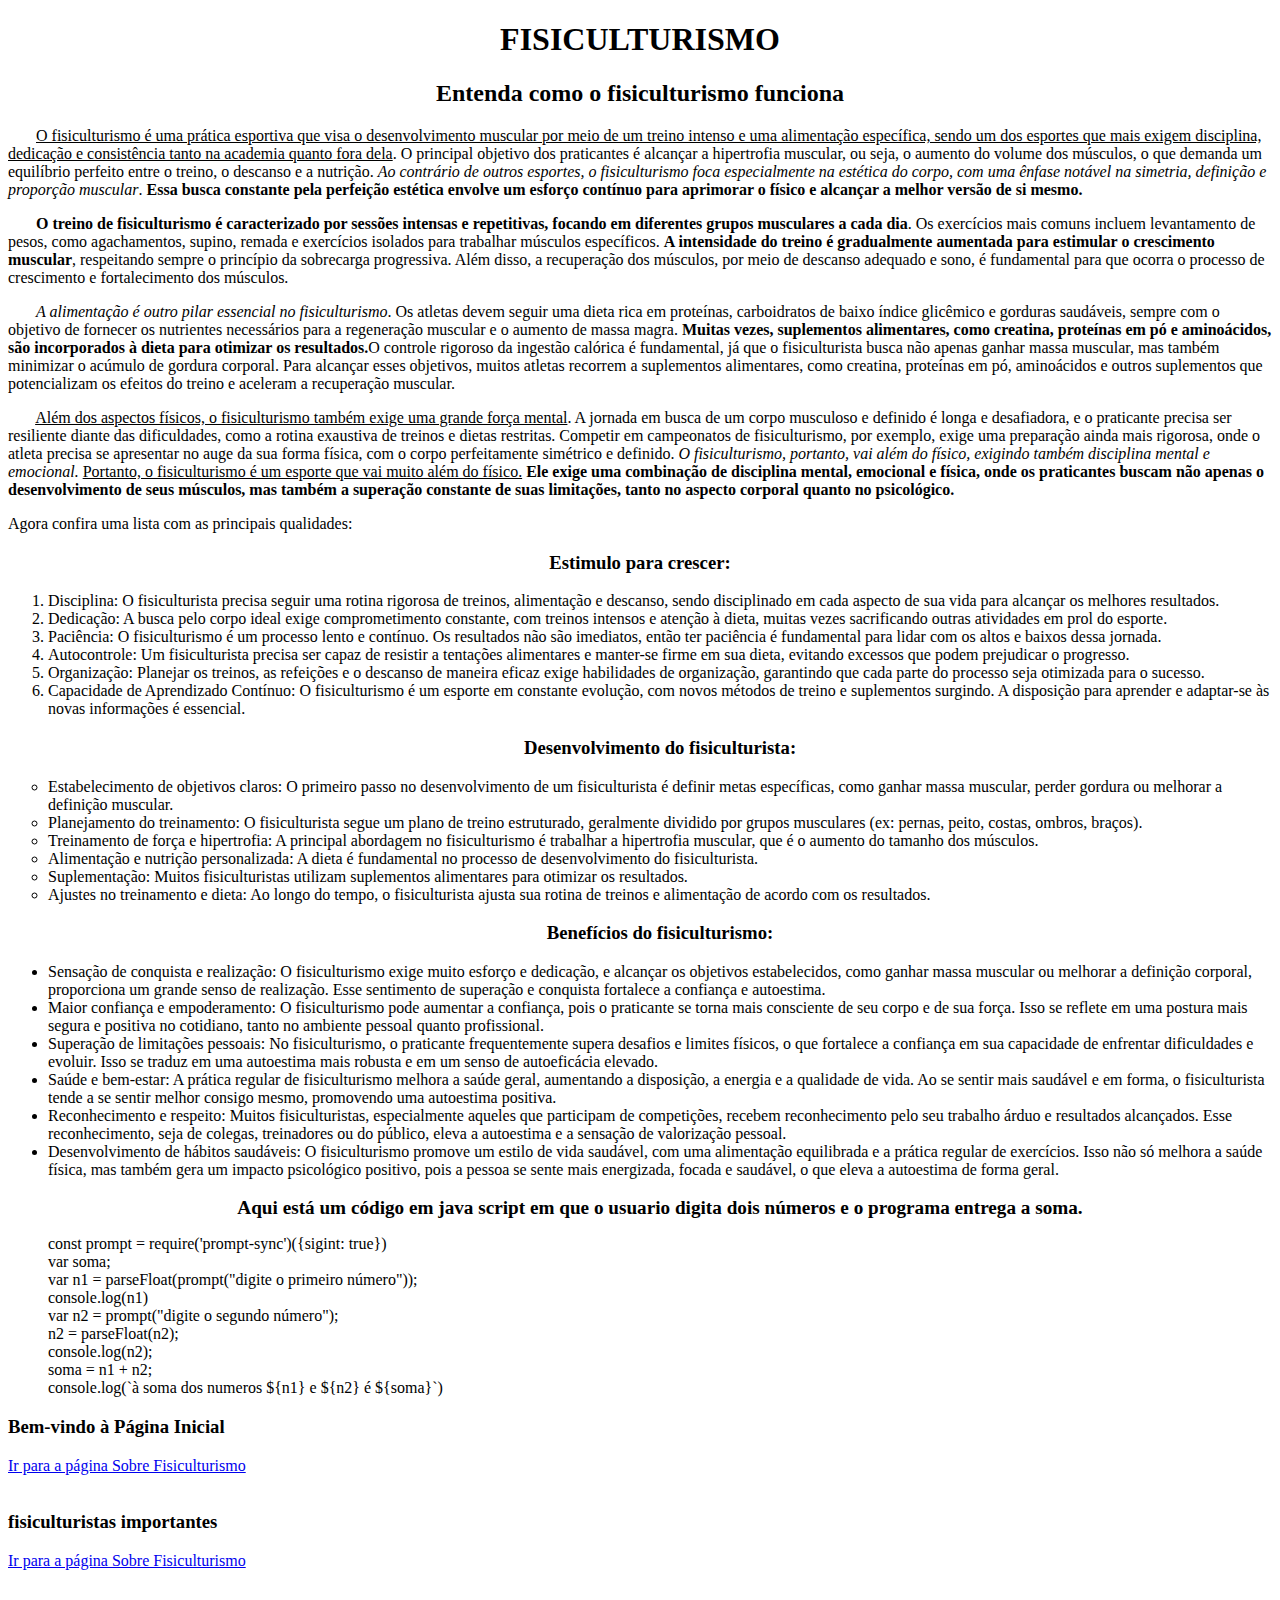
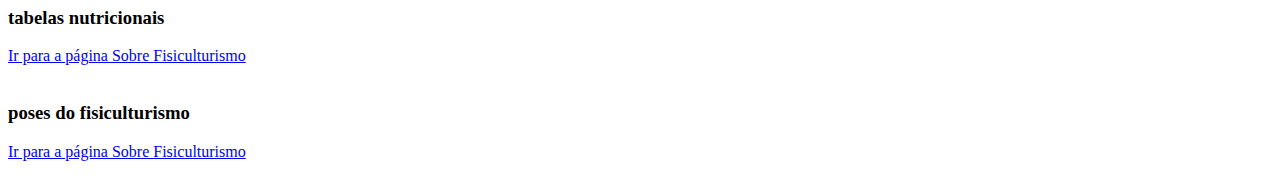
<file: index/paginas.html>
<!DOCTYPE html>
<html lang="en">
<head>
    <meta charset="UTF-8">
    <meta name="viewport" content="width=device-width, initial-scale=1.0">
    <title>FISICULTURISMO</title>
    </head>
    
  <CENTER>
<H1>FISICULTURISMO</H1>
<h2> Entenda como o fisiculturismo funciona</h2>
  </CENTER>  
    
     <body>
    <!--PRIMEIRO PARAGRAFO:Explica como funciona o fisiculturismo-->
      <p>&nbsp;&nbsp;&nbsp;&nbsp;&nbsp;&nbsp;
        <u>O fisiculturismo é uma prática esportiva que visa o desenvolvimento muscular por meio de um treino intenso e uma alimentação específica, sendo um dos esportes que mais exigem disciplina, dedicação e consistência tanto na academia quanto fora dela</u>. O principal objetivo dos praticantes é alcançar a hipertrofia muscular, ou seja, o aumento do volume dos músculos, o que demanda um equilíbrio perfeito entre o treino, o descanso e a nutrição. <i>Ao contrário de outros esportes, o fisiculturismo foca especialmente na estética do corpo, com uma ênfase notável na simetria, definição e proporção muscular</i>. <b>Essa busca constante pela perfeição estética envolve um esforço contínuo para aprimorar o físico e alcançar a melhor versão de si mesmo.</b>
     
      <!--SEGUNDO PARAGRAFO:Esse paragrafo explica como funciona a semana de treino.-->
       <p>
        &nbsp;&nbsp;&nbsp;&nbsp;&nbsp;&nbsp;
        <b>O treino de fisiculturismo é caracterizado por sessões intensas e repetitivas, focando em diferentes grupos musculares a cada dia</b>. Os exercícios mais comuns incluem levantamento de pesos, como agachamentos, supino, remada e exercícios isolados para trabalhar músculos específicos. <b>A intensidade do treino é gradualmente aumentada para estimular o crescimento muscular</b>, respeitando sempre o princípio da sobrecarga progressiva. Além disso, a recuperação dos músculos, por meio de descanso adequado e sono, é fundamental para que ocorra o processo de crescimento e fortalecimento dos músculos.
      <p>&nbsp;&nbsp;&nbsp;&nbsp;&nbsp;&nbsp;
      <!--TERCEIRO PARAGRAFO:Explica como funciona a alimentação do fisiculturista.-->
      <i>A alimentação é outro pilar essencial no fisiculturismo</i>. Os atletas devem seguir uma dieta rica em proteínas, carboidratos de baixo índice glicêmico e gorduras saudáveis, sempre com o objetivo de fornecer os nutrientes necessários para a regeneração muscular e o aumento de massa magra. <b>Muitas vezes, suplementos alimentares, como creatina, proteínas em pó e aminoácidos, são incorporados à dieta para otimizar os resultados.</b>O controle rigoroso da ingestão calórica é fundamental, já que o fisiculturista busca não apenas ganhar massa muscular, mas também minimizar o acúmulo de gordura corporal. Para alcançar esses objetivos, muitos atletas recorrem a suplementos alimentares, como creatina, proteínas em pó, aminoácidos e outros suplementos que potencializam os efeitos do treino e aceleram a recuperação muscular.
       <p>
        &nbsp;&nbsp;&nbsp;&nbsp;&nbsp;&nbsp;
        <!--QUARTO PARAGRADO:Finaliza dizendo o quanto o fisiculturismo precisa de dedicação -->
        <u>Além dos aspectos físicos, o fisiculturismo também exige uma grande força mental</u>. A jornada em busca de um corpo musculoso e definido é longa e desafiadora, e o praticante precisa ser resiliente diante das dificuldades, como a rotina exaustiva de treinos e dietas restritas. Competir em campeonatos de fisiculturismo, por exemplo, exige uma preparação ainda mais rigorosa, onde o atleta precisa se apresentar no auge da sua forma física, com o corpo perfeitamente simétrico e definido. <i>O fisiculturismo, portanto, vai além do físico, exigindo também disciplina mental e emocional.</i> <u>Portanto, o fisiculturismo é um esporte que vai muito além do físico.</u> <b>Ele exige uma combinação de disciplina mental, emocional e física, onde os praticantes buscam não apenas o desenvolvimento de seus músculos, mas também a superação constante de suas limitações, tanto no aspecto corporal quanto no psicológico.</b>

       <p>Agora confira uma lista com as principais qualidades:</p>
      <!--LISTAS SOBRE OS PRINCIPAIS BENEFICIOS DO FISICULTURISMO-->
    <center><h3>Estimulo para crescer:</h3></center>
    <ol>
     <li>Disciplina: O fisiculturista precisa seguir uma rotina rigorosa de treinos, alimentação e descanso, sendo disciplinado em cada aspecto de sua vida para alcançar os melhores resultados.</li>
     <li>Dedicação: A busca pelo corpo ideal exige comprometimento constante, com treinos intensos e atenção à dieta, muitas vezes sacrificando outras atividades em prol do esporte.</li>
     <li>Paciência: O fisiculturismo é um processo lento e contínuo. Os resultados não são imediatos, então ter paciência é fundamental para lidar com os altos e baixos dessa jornada.</li>
     <li> Autocontrole: Um fisiculturista precisa ser capaz de resistir a tentações alimentares e manter-se firme em sua dieta, evitando excessos que podem prejudicar o progresso.</li>
     <li> Organização: Planejar os treinos, as refeições e o descanso de maneira eficaz exige habilidades de organização, garantindo que cada parte do processo seja otimizada para o sucesso.</li>
     <li> Capacidade de Aprendizado Contínuo: O fisiculturismo é um esporte em constante evolução, com novos métodos de treino e suplementos surgindo. A disposição para aprender e adaptar-se às novas informações é essencial.</li>
    </ol>

    <ul type="circle">
    <center><h3> Desenvolvimento do fisiculturista:</h3></center>
<li> Estabelecimento de objetivos claros: O primeiro passo no desenvolvimento de um fisiculturista é definir metas específicas, como ganhar massa muscular, perder gordura ou melhorar a definição muscular. </li>
<li>  Planejamento do treinamento: O fisiculturista segue um plano de treino estruturado, geralmente dividido por grupos musculares (ex: pernas, peito, costas, ombros, braços). </li>
<li>   Treinamento de força e hipertrofia: A principal abordagem no fisiculturismo é trabalhar a hipertrofia muscular, que é o aumento do tamanho dos músculos. </li>
<li>     Alimentação e nutrição personalizada: A dieta é fundamental no processo de desenvolvimento do fisiculturista.</li>
<li>     Suplementação: Muitos fisiculturistas utilizam suplementos alimentares para otimizar os resultados.</li>
<li>  Ajustes no treinamento e dieta: Ao longo do tempo, o fisiculturista ajusta sua rotina de treinos e alimentação de acordo com os resultados.</li>
</ul>

<ul type="circle black">
       <center><h3>Benefícios do fisiculturismo:</h3> </center>
<li>   Sensação de conquista e realização: O fisiculturismo exige muito esforço e dedicação, e alcançar os objetivos estabelecidos, como ganhar massa muscular ou melhorar a definição corporal, proporciona um grande senso de realização. Esse sentimento de superação e conquista fortalece a confiança e autoestima.</li>
<li>   Maior confiança e empoderamento: O fisiculturismo pode aumentar a confiança, pois o praticante se torna mais consciente de seu corpo e de sua força. Isso se reflete em uma postura mais segura e positiva no cotidiano, tanto no ambiente pessoal quanto profissional.</li> 
<li>  Superação de limitações pessoais: No fisiculturismo, o praticante frequentemente supera desafios e limites físicos, o que fortalece a confiança em sua capacidade de enfrentar dificuldades e evoluir. Isso se traduz em uma autoestima mais robusta e em um senso de autoeficácia elevado.</li>
<li>     Saúde e bem-estar: A prática regular de fisiculturismo melhora a saúde geral, aumentando a disposição, a energia e a qualidade de vida. Ao se sentir mais saudável e em forma, o fisiculturista tende a se sentir melhor consigo mesmo, promovendo uma autoestima positiva.</li>
<li>     Reconhecimento e respeito: Muitos fisiculturistas, especialmente aqueles que participam de competições, recebem reconhecimento pelo seu trabalho árduo e resultados alcançados. Esse reconhecimento, seja de colegas, treinadores ou do público, eleva a autoestima e a sensação de valorização pessoal.</li>
<li> Desenvolvimento de hábitos saudáveis: O fisiculturismo promove um estilo de vida saudável, com uma alimentação equilibrada e a prática regular de exercícios. Isso não só melhora a saúde física, mas também gera um impacto psicológico positivo, pois a pessoa se sente mais energizada, focada e saudável, o que eleva a autoestima de forma geral.</li>
<br>
<big><b><center> Aqui está um código em java script em que o usuario digita dois números e o programa entrega a soma.</center></b></big>

<p>const prompt = require('prompt-sync')({sigint: true})
  <br>
var soma;
<br>
var n1 = parseFloat(prompt("digite o primeiro número"));
<br>
console.log(n1)
<br>
var n2 = prompt("digite o segundo número");
<br>
n2 = parseFloat(n2);
<br>
console.log(n2);
<br>
soma = n1 + n2;
<br>
console.log(`à soma dos numeros ${n1} e ${n2} é ${soma}`)
<br>
</p>
</ul>
<h3>Bem-vindo à Página Inicial</h3>
    <a href="../interface2/paginas.html">Ir para a página Sobre Fisiculturismo</a>
    <br>
    <br>
    <h3>fisiculturistas importantes</h3>
    <a href="../interface2/imagem.html">Ir para a página Sobre Fisiculturismo</a>
    <br>
    <br>
    <h3>tabelas nutricionais</h3>
    <a href="../interface2/tabela.html">Ir para a página Sobre Fisiculturismo</a>
    <br>
    <br>
    <h3>poses do fisiculturismo</h3>
    <a href="../interface2/video.html">Ir para a página Sobre Fisiculturismo</a>
    <br>
    <br>

  </body>
</html>
</file>
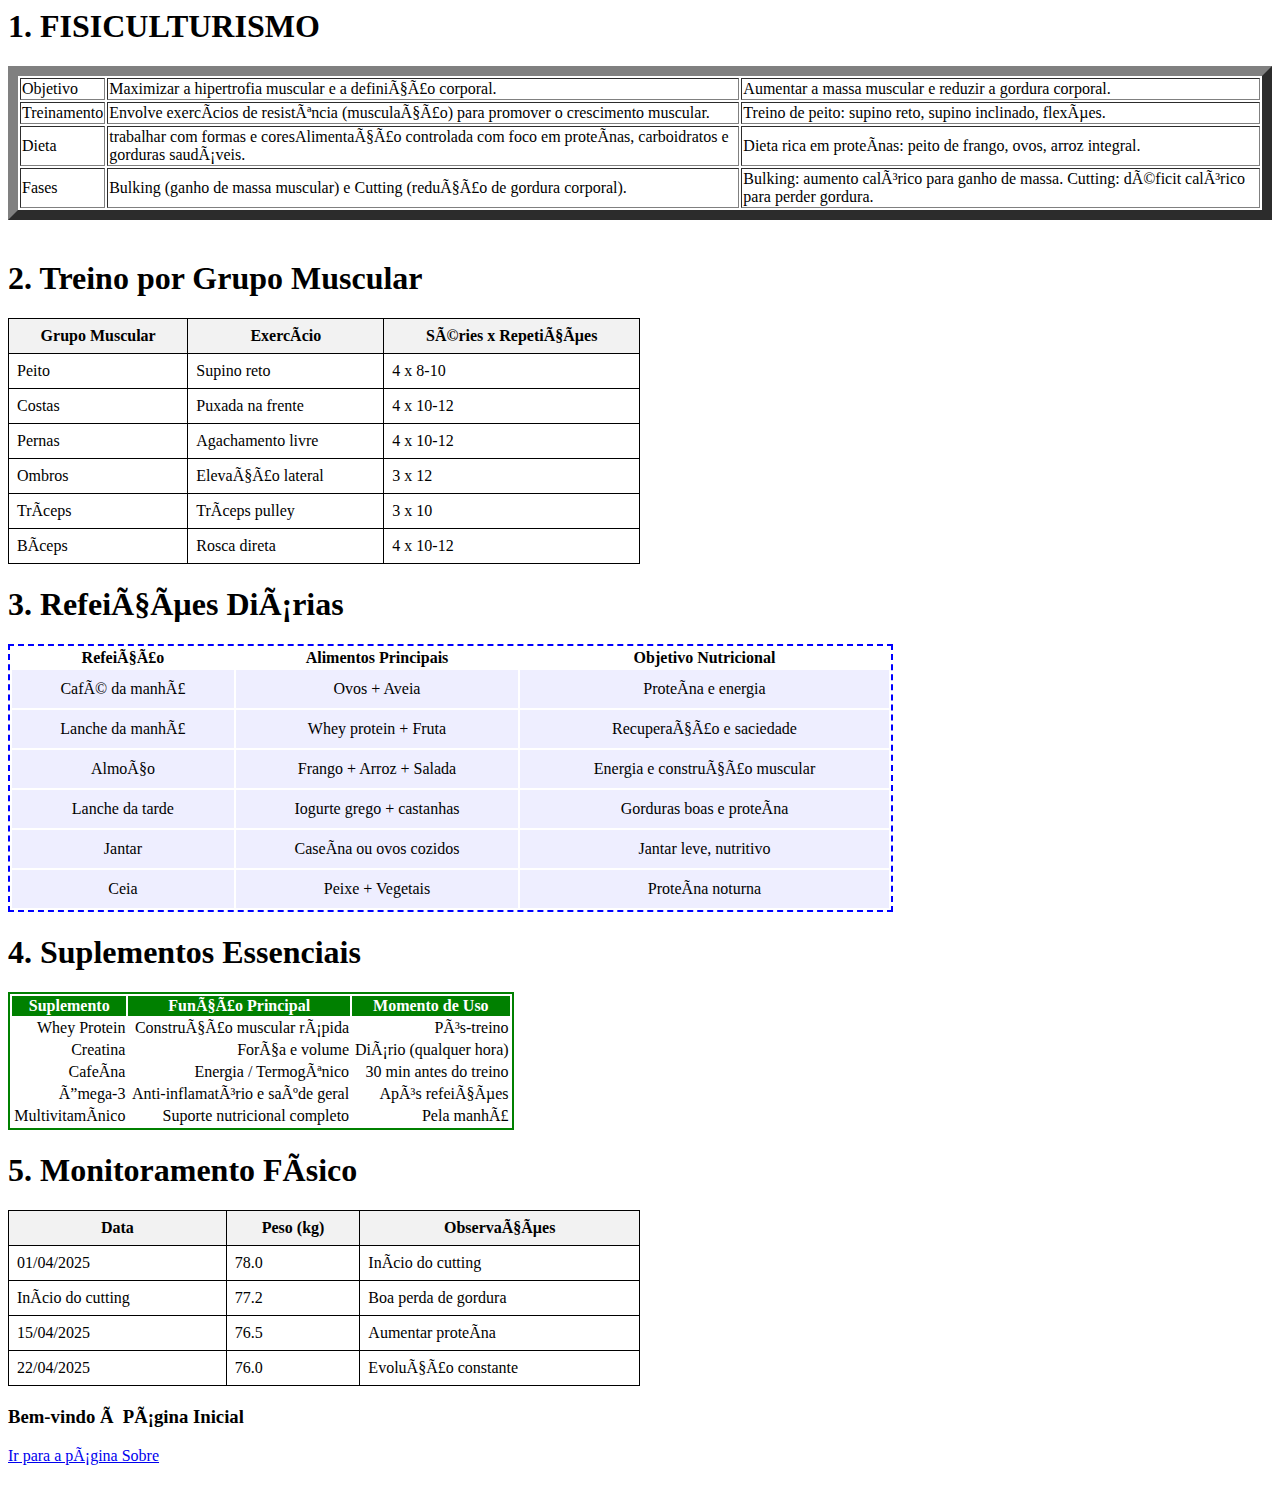
<file: index/tabela.html>
<h1>1. FISICULTURISMO</h1>
<table border="10">
    <tr>
        <td>Objetivo</td>
        <td>Maximizar a hipertrofia muscular e a definição corporal.</td>
        <td>Aumentar a massa muscular e reduzir a gordura corporal.</td>
        
    </tr>

    <tr>
        <td>Treinamento </td>
        <td> Envolve exercícios de resistência (musculação) para promover o crescimento muscular.</td>
        <td>Treino de peito: supino reto, supino inclinado, flexões.</td>
    </tr>

    <tr>
        <td> Dieta</td>
        <td> trabalhar com formas e coresAlimentação controlada com foco em proteínas, carboidratos e gorduras saudáveis.</td>
        <td> Dieta rica em proteínas: peito de frango, ovos, arroz integral.</td>
    </tr>

    <tr>
        <td>Fases</td>
        <td> Bulking (ganho de massa muscular) e Cutting (redução de gordura corporal).</td>
        <td> Bulking: aumento calórico para ganho de massa. Cutting: déficit calórico para perder gordura.</td>
    </tr>
    </table>
</br>
<head>
    <meta charset="UTF-8">
    <meta name="viewport" content="width=device-width, initial-scale=1.0">
    <title>Produtividade de Máquinas John Deere</title>
    <style>
        /* Estilos para as tabelas */
        .estilo1 {
            border-collapse: collapse;
            width: 50%;
            margin-bottom: 20px;
        }
        .estilo1 td, .estilo1 th {
            border: 1px solid black;
            padding: 8px;
        }
        .estilo1 th {
            background-color: #f2f2f2;
        }

        .estilo2 {
            border: 2px dashed blue;
            width: 70%;
            margin-bottom: 20px;
            text-align: center;
        }
        .estilo2 td {
            padding: 10px;
            background-color: #eef;
        }

        .estilo3 {
            border: 2px solid green;
            width: 40%;
            margin-bottom: 20px;
        }
        .estilo3 th {
            color: white;
            background-color: green;
        }
        .estilo3 td {
            text-align: right;
        }
    </style>
</head>
<body>
    <h1>2. Treino por Grupo Muscular</h1>

    <!-- Tabela 1 com Estilo 1 -->
    <table class="estilo1">
        <tr>
            <th>Grupo Muscular</th>
            <th>Exercício</th>
            <th>Séries x Repetições</th>
        </tr>
        <tr>
            <td>Peito</td>
            <td>Supino reto</td>
            <td>4 x 8-10</td>
        </tr>
        <tr>
            <td>Costas</td>
            <td>Puxada na frente</td>
            <td>4 x 10-12</td>
        </tr>
        <tr>
            <td>Pernas</td>
            <td>Agachamento livre</td>
            <td>4 x 10-12</td>
        </tr>
        <tr>
            <td>Ombros</td>
            <td>Elevação lateral</td>
            <td>3 x 12</td>
        </tr>
        <tr>
            <td>Tríceps</td>
            <td>Tríceps pulley</td>
            <td>3 x 10</td>
        </tr>
        <tr>
            <td>Bíceps</td>
            <td>Rosca direta</td>
            <td>4 x 10-12</td>
        </tr>
    </table>
     <h1>3. Refeições Diárias</h1>
    <!-- Tabela 2 com Estilo 2 -->
    <table class="estilo2">
        <tr>
            <th>Refeição</th>
            <th>Alimentos Principais</th>
            <th>Objetivo Nutricional</th>
        </tr>
        <tr>
            <td>Café da manhã</td>
            <td>Ovos + Aveia</td>
            <td>Proteína e energia</td>
        </tr>
        <tr>
            <td>Lanche da manhã</td>
            <td>Whey protein + Fruta</td>
            <td>Recuperação e saciedade</td>
        </tr>
        <tr>
            <td>Almoço</td>
            <td>Frango + Arroz + Salada</td>
            <td>Energia e construção muscular</td>
        </tr>
        <tr>
            <td>Lanche da tarde</td>
            <td>Iogurte grego + castanhas</td>
            <td>Gorduras boas e proteína</td>
        </tr>
        <tr>
            <td>Jantar</td>
            <td>Caseína ou ovos cozidos		</td>
            <td>Jantar leve, nutritivo</td>
        </tr>
        <tr>
            <td>Ceia</td>
            <td>Peixe + Vegetais	</td>
            <td>Proteína noturna</td>
        </tr>
    </table>
    <h1>4. Suplementos Essenciais</h1>
    <!-- Tabela 3 com Estilo 3 -->
    <table class="estilo3">
        <tr>
            <th>Suplemento</th>
            <th>Função Principal	</th>
            <th>Momento de Uso</th>
        </tr>
        <tr>
            <td>Whey Protein</td>
            <td>Construção muscular rápida</td>
            <td>Pós-treino</td>
        </tr>
        <tr>
            <td>Creatina</td>
            <td>Força e volume	</td>
            <td>Diário (qualquer hora)</td>
        </tr>
        <tr>
            <td>Cafeína</td>
            <td>Energia / Termogênico</td>
            <td>30 min antes do treino</td>
        </tr>
        <tr>
            <td>Ômega-3</td>
            <td>Anti-inflamatório e saúde geral	</td>
            <td>Após refeições</td>
        </tr>
        <tr>
            <td>Multivitamínico</td>
            <td>Suporte nutricional completo</td>
            <td>Pela manhã</td>
        </tr>
    </table>
    <h1>5. Monitoramento Físico</h1>
    <!-- Tabela 4 (estilo 1 novamente) -->
    <table class="estilo1">
        <tr>
            <th>Data</th>
            <th>Peso (kg)	</th>
            <th>Observações</th>
        </tr>
        <tr>
            <td>01/04/2025</td>
            <td>78.0</td>
            <td>Início do cutting</td>
        </tr>
        <tr>
            <td>Início do cutting</td>
            <td>77.2	</td>
            <td>Boa perda de gordura</td>
        </tr>
        <tr>
            <td>15/04/2025</td>
            <td>76.5</td>
            <td>Aumentar proteína</td>
        </tr>
        <tr>
            <td>22/04/2025</td>
            <td>76.0	</td>
            <td>Evolução constante</td>
        </tr>
    </table>

   
    <h3>Bem-vindo à Página Inicial</h3>
    <a href="../interface2/paginas.html">Ir para a página Sobre</a>
    <br>
    <br>

</body>
</html>
</file>
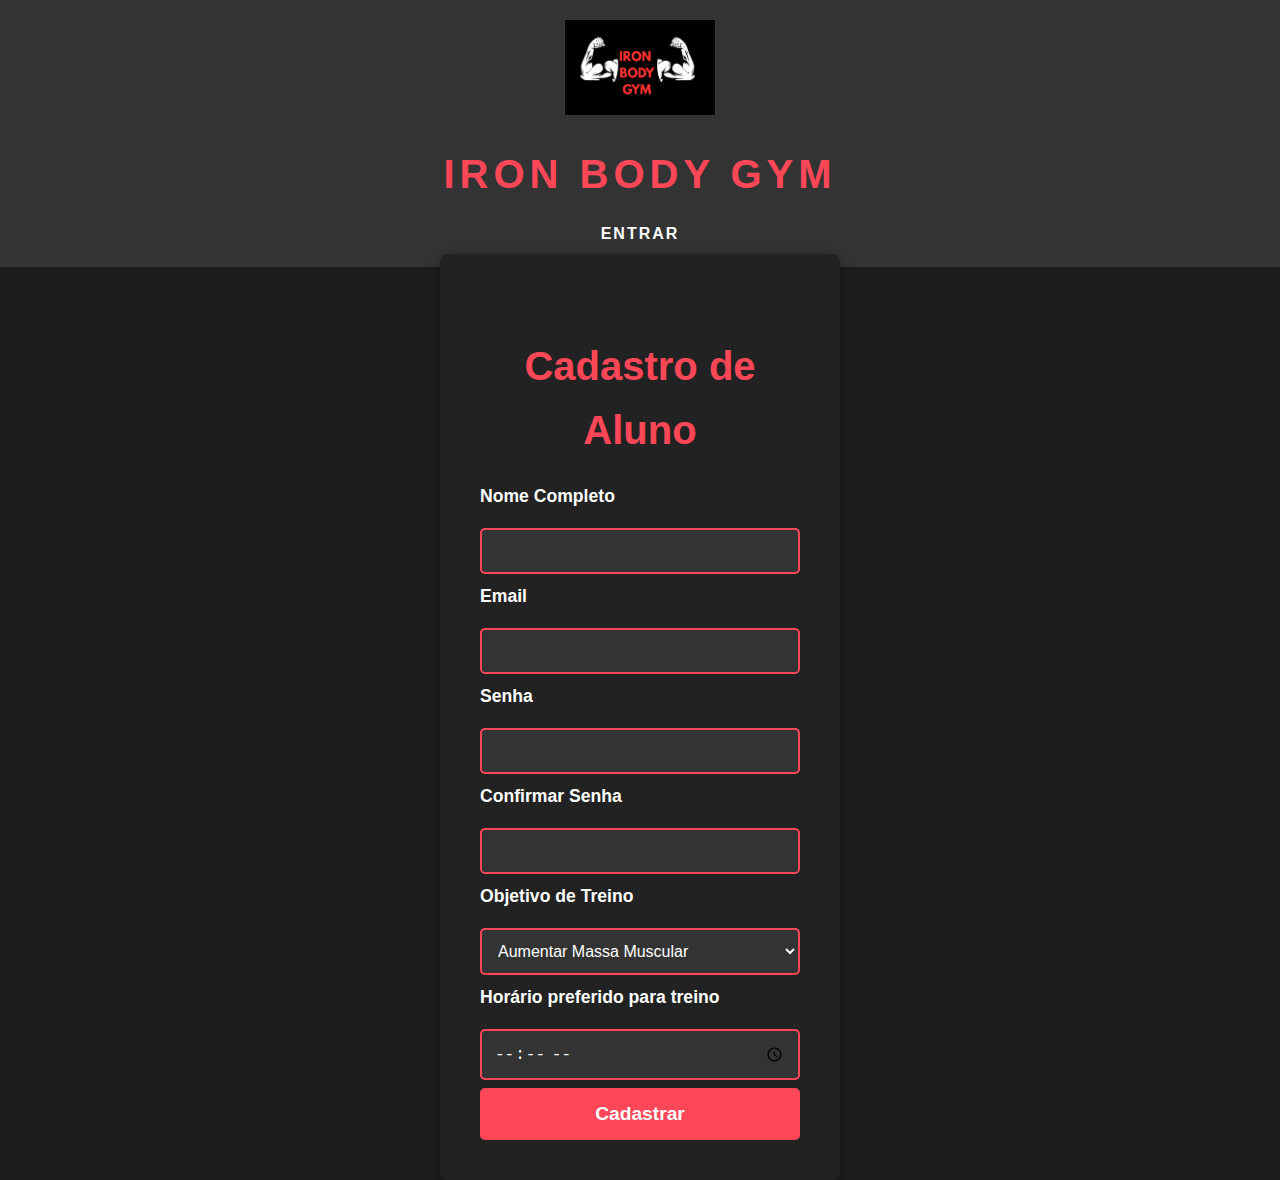
<file: ATIVIDADE 04/paginas/cadastro.html>
<!DOCTYPE html>
<html lang="pt-br">
<head>
  <meta charset="UTF-8">
  <meta name="viewport" content="width=device-width, initial-scale=1.0">
  <title>Cadastro de Aluno - Iron Body Gym</title>
  <link rel="stylesheet" href="../style.css">
  <link rel="icon" href="../imagem/logo/LOGO ACADEMIA .png" type="image/png">
</head>
<body>
  <header id="top-header">
    <img src="../imagem/logo/LOGO ACADEMIA .png" alt="Logo Iron Body" class="logo">
    <h1>Iron Body Gym</h1>
    <nav class="top-nav">
      <a href="login.html">Entrar</a>
    </nav>
  </header>

  <section class="cadastro-form">
    <div class="form-container">
      <h2>Cadastro de Aluno</h2>
      <form action="processar_cadastro.php" method="POST">
        <label for="nome">Nome Completo</label>
        <input type="text" id="nome" name="nome" required>

        <label for="email">Email</label>
        <input type="email" id="email" name="email" required>

        <label for="senha">Senha</label>
        <input type="password" id="senha" name="senha" required>

        <label for="confirma_senha">Confirmar Senha</label>
        <input type="password" id="confirma_senha" name="confirma_senha" required>

        <label for="objetivo">Objetivo de Treino</label>
        <select id="objetivo" name="objetivo">
          <option value="aumentar_massa_muscular">Aumentar Massa Muscular</option>
          <option value="emagrecimento">Emagrecimento</option>
          <option value="condicionamento_fisico">Condicionamento Físico</option>
          <option value="forca">Força</option>
        </select>

        <label for="horario">Horário preferido para treino</label>
        <input type="time" id="horario" name="horario">

        <button type="submit">Cadastrar</button>
      </form>
    </div>
  </section>
</body>
</html>
</file>
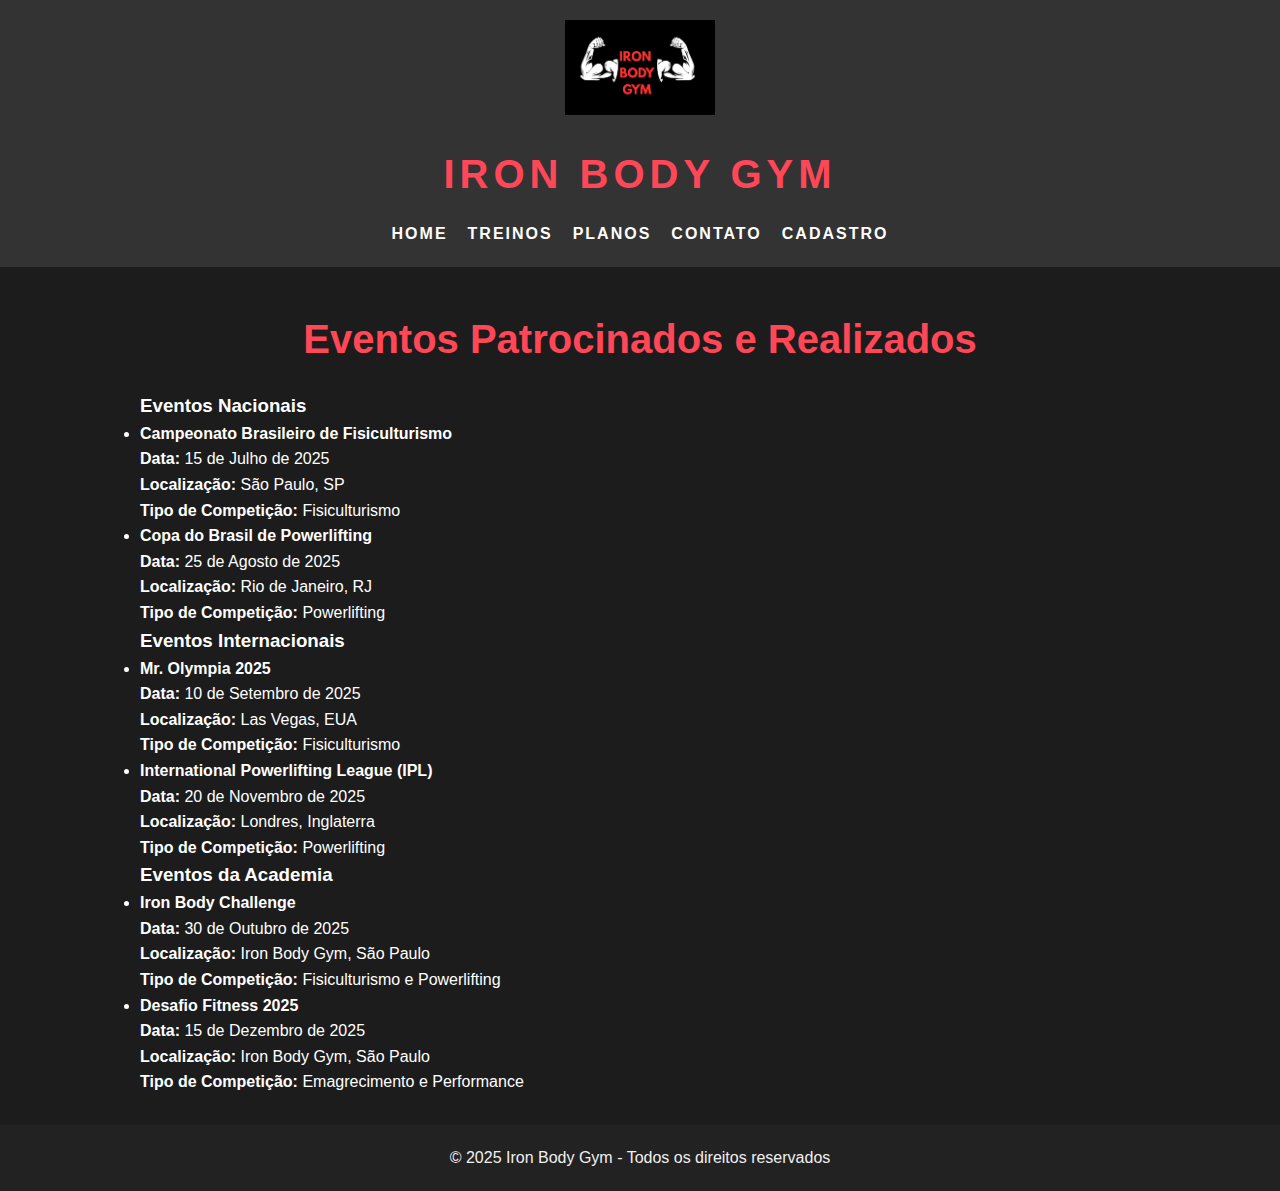
<file: ATIVIDADE 04/paginas/eventos.html>
<!DOCTYPE html>
<html lang="pt-br">
<head>
  <meta charset="UTF-8">
  <meta name="viewport" content="width=device-width, initial-scale=1.0">
  <title>Eventos - Iron Body Gym</title>
  <link rel="stylesheet" href="../style.css">
  <link rel="icon" href="../imagem/logo/LOGO ACADEMIA .png" type="image/png">
</head>
<body>
  <header id="top-header">
    <img src="../imagem/logo/LOGO ACADEMIA .png" alt="Logo Iron Body" class="logo">
    <head>
      <h1>Iron Body Gym</h1>
      <nav class="top-nav">
        <a href="#">Home</a>
        <a href="#">Treinos</a>
        <a href="#">Planos</a>
        <a href="#">Contato</a>
        <a href="#">Cadastro</a>
      </nav>
    </header>
  
    <section class="eventos">
      <div class="container">
        <h2>Eventos Patrocinados e Realizados</h2>
  
        <!-- Eventos Nacionais -->
        <div class="evento-categoria">
          <h3>Eventos Nacionais</h3>
          <ul class="eventos-lista">
            <li class="evento">
              <div class="evento-info">
                <h4>Campeonato Brasileiro de Fisiculturismo</h4>
                <p><strong>Data:</strong> 15 de Julho de 2025</p>
                <p><strong>Localização:</strong> São Paulo, SP</p>
                <p><strong>Tipo de Competição:</strong> Fisiculturismo</p>
              </div>
            </li>
            <li class="evento">
              <div class="evento-info">
                <h4>Copa do Brasil de Powerlifting</h4>
                <p><strong>Data:</strong> 25 de Agosto de 2025</p>
                <p><strong>Localização:</strong> Rio de Janeiro, RJ</p>
                <p><strong>Tipo de Competição:</strong> Powerlifting</p>
              </div>
            </li>
          </ul>
        </div>
  
        <!-- Eventos Internacionais -->
        <div class="evento-categoria">
          <h3>Eventos Internacionais</h3>
          <ul class="eventos-lista">
            <li class="evento">
              <div class="evento-info">
                <h4>Mr. Olympia 2025</h4>
                <p><strong>Data:</strong> 10 de Setembro de 2025</p>
                <p><strong>Localização:</strong> Las Vegas, EUA</p>
                <p><strong>Tipo de Competição:</strong> Fisiculturismo</p>
              </div>
            </li>
            <li class="evento">
              <div class="evento-info">
                <h4>International Powerlifting League (IPL)</h4>
                <p><strong>Data:</strong> 20 de Novembro de 2025</p>
                <p><strong>Localização:</strong> Londres, Inglaterra</p>
                <p><strong>Tipo de Competição:</strong> Powerlifting</p>
              </div>
            </li>
          </ul>
        </div>
  
        <!-- Eventos da Academia -->
        <div class="evento-categoria">
          <h3>Eventos da Academia</h3>
          <ul class="eventos-lista">
            <li class="evento">
              <div class="evento-info">
                <h4>Iron Body Challenge</h4>
                <p><strong>Data:</strong> 30 de Outubro de 2025</p>
                <p><strong>Localização:</strong> Iron Body Gym, São Paulo</p>
                <p><strong>Tipo de Competição:</strong> Fisiculturismo e Powerlifting</p>
              </div>
            </li>
            <li class="evento">
              <div class="evento-info">
                <h4>Desafio Fitness 2025</h4>
                <p><strong>Data:</strong> 15 de Dezembro de 2025</p>
                <p><strong>Localização:</strong> Iron Body Gym, São Paulo</p>
                <p><strong>Tipo de Competição:</strong> Emagrecimento e Performance</p>
              </div>
            </li>
          </ul>
        </div>
      </div>
    </section>
  
    <footer>
      <p>&copy; 2025 Iron Body Gym - Todos os direitos reservados</p>
    </footer>
  </body>
  </html>
</file>
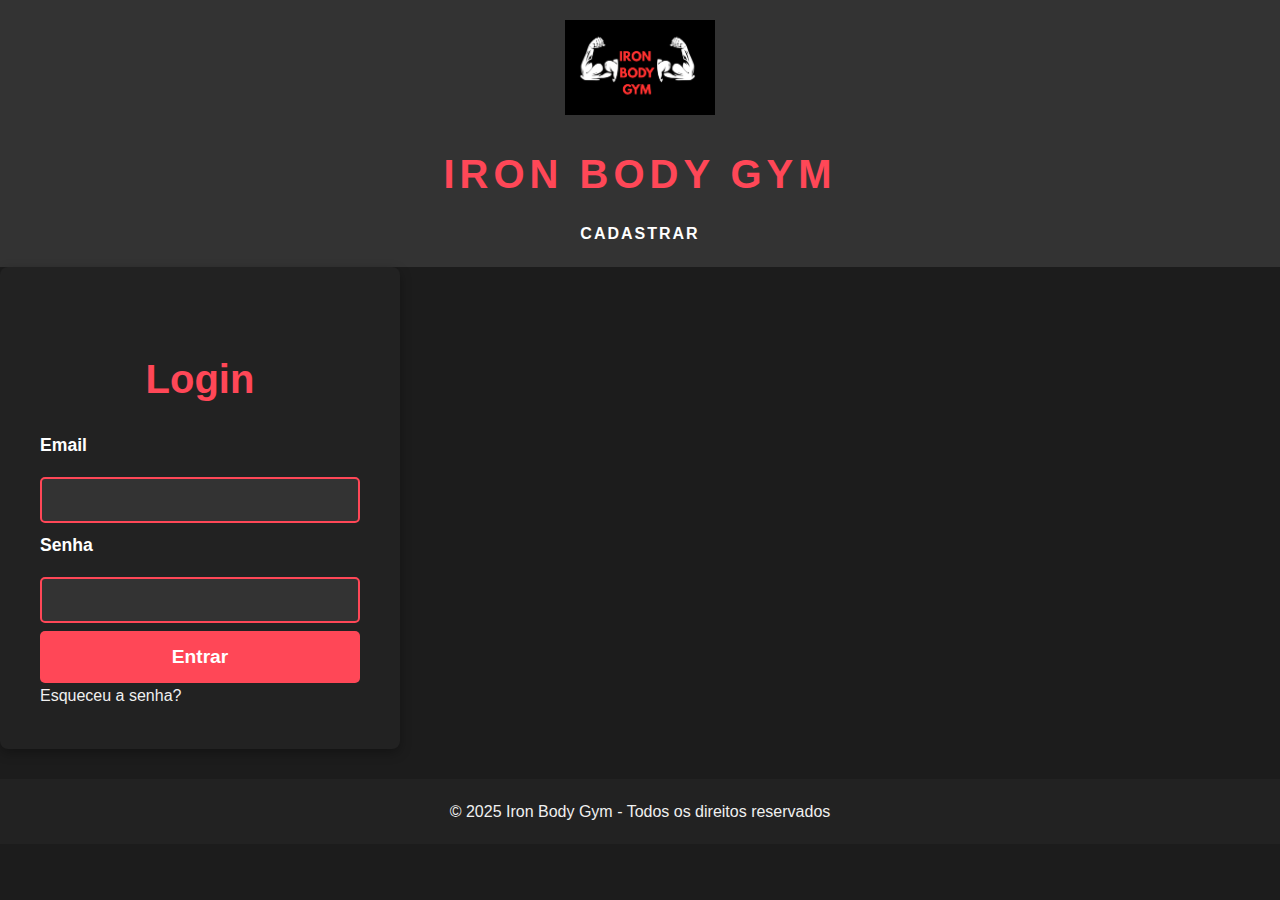
<file: ATIVIDADE 04/paginas/login.html>
<!DOCTYPE html>
<html lang="pt-br">
<head>
  <meta charset="UTF-8">
  <meta name="viewport" content="width=device-width, initial-scale=1.0">
  <title>Login - Iron Body Gym</title>
  <link rel="stylesheet" href="../style.css">
  <link rel="icon" href="../imagem/logo/" type="image/png">
</head>
<body>
  <header id="top-header">
    <img src="../imagem/logo/LOGO ACADEMIA .png" alt="Logo Iron Body" class="logo">
    <h1>Iron Body Gym</h1>
    <nav class="top-nav">
      <a href="cadastro.html">Cadastrar</a>
    </nav>
  </header>

  <section class="login-form">
    <div class="form-container">
      <h2>Login</h2>
      <form action="processar_login.php" method="POST">
        <label for="email">Email</label>
        <input type="email" id="email" name="email" required>

        <label for="senha">Senha</label>
        <input type="password" id="senha" name="senha" required>

        <button type="submit">Entrar</button>
      </form>
      <div class="links">
        <a href="#">Esqueceu a senha?</a>
      </div>
    </div>
  </section>

  <footer>
    <p>&copy; 2025 Iron Body Gym - Todos os direitos reservados</p>
  </footer>
</body>
</html>
</file>
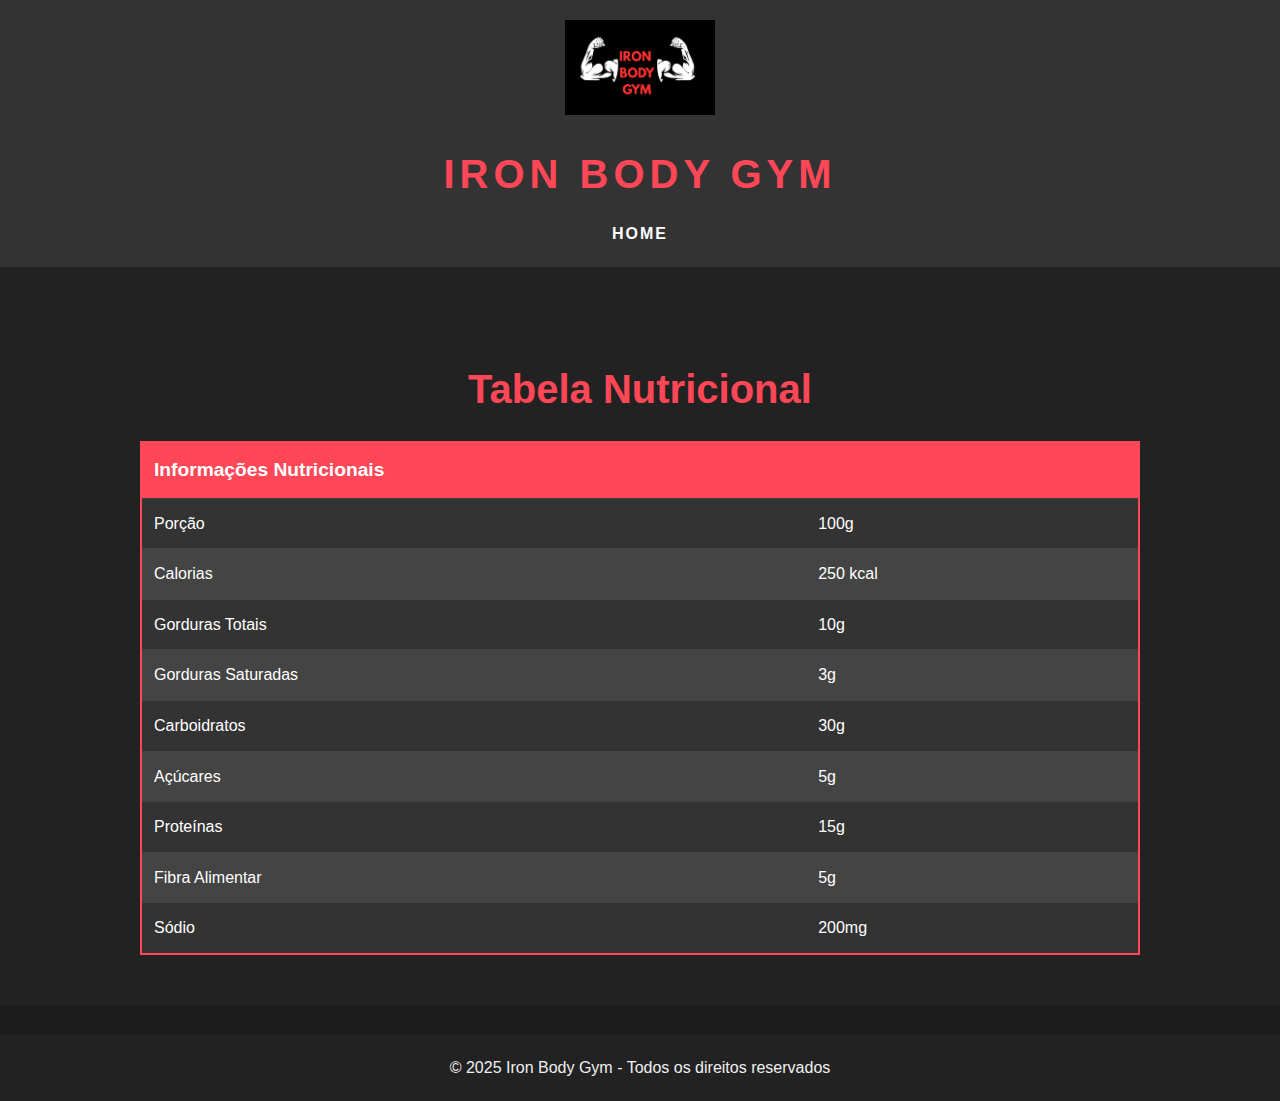
<file: ATIVIDADE 04/paginas/nutrição.html>
<!DOCTYPE html>
<html lang="pt-br">
<head>
  <meta charset="UTF-8">
  <meta name="viewport" content="width=device-width, initial-scale=1.0">
  <title>Tabela Nutricional- Iron Body Gym</title>
  <link rel="stylesheet" href="../style.css">
  <link rel="icon" href="../imagem/logo/LOGO ACADEMIA .png" type="image/png">
</head>
<body>
  <header id="top-header">
    <img src="../imagem/logo/LOGO ACADEMIA .png" alt="Logo Iron Body" class="logo">
    <h1>Iron Body Gym</h1>
    <nav class="top-nav">
      <a href="../index.html">Home</a>
    </nav>
  </header>

  <section class="tabela-nutricional">
    <div class="container">
      <h2>Tabela Nutricional</h2>
      <table>
        <thead>
          <tr>
            <th colspan="2">Informações Nutricionais</th>
          </tr>
        </thead>
        <tbody>
          <tr>
            <td>Porção</td>
            <td>100g</td>
          </tr>
          <tr>
            <td>Calorias</td>
            <td>250 kcal</td>
          </tr>
          <tr>
            <td>Gorduras Totais</td>
            <td>10g</td>
          </tr>
          <tr>
            <td>Gorduras Saturadas</td>
            <td>3g</td>
          </tr>
          <tr>
            <td>Carboidratos</td>
            <td>30g</td>
          </tr>
          <tr>
            <td>Açúcares</td>
            <td>5g</td>
          </tr>
          <tr>
            <td>Proteínas</td>
            <td>15g</td>
          </tr>
          <tr>
            <td>Fibra Alimentar</td>
            <td>5g</td>
          </tr>
          <tr>
            <td>Sódio</td>
            <td>200mg</td>
          </tr>
        </tbody>
      </table>
    </div>
  </section>

  <footer>
    <p>&copy; 2025 Iron Body Gym - Todos os direitos reservados</p>
  </footer>
</body>
</html>
</file>
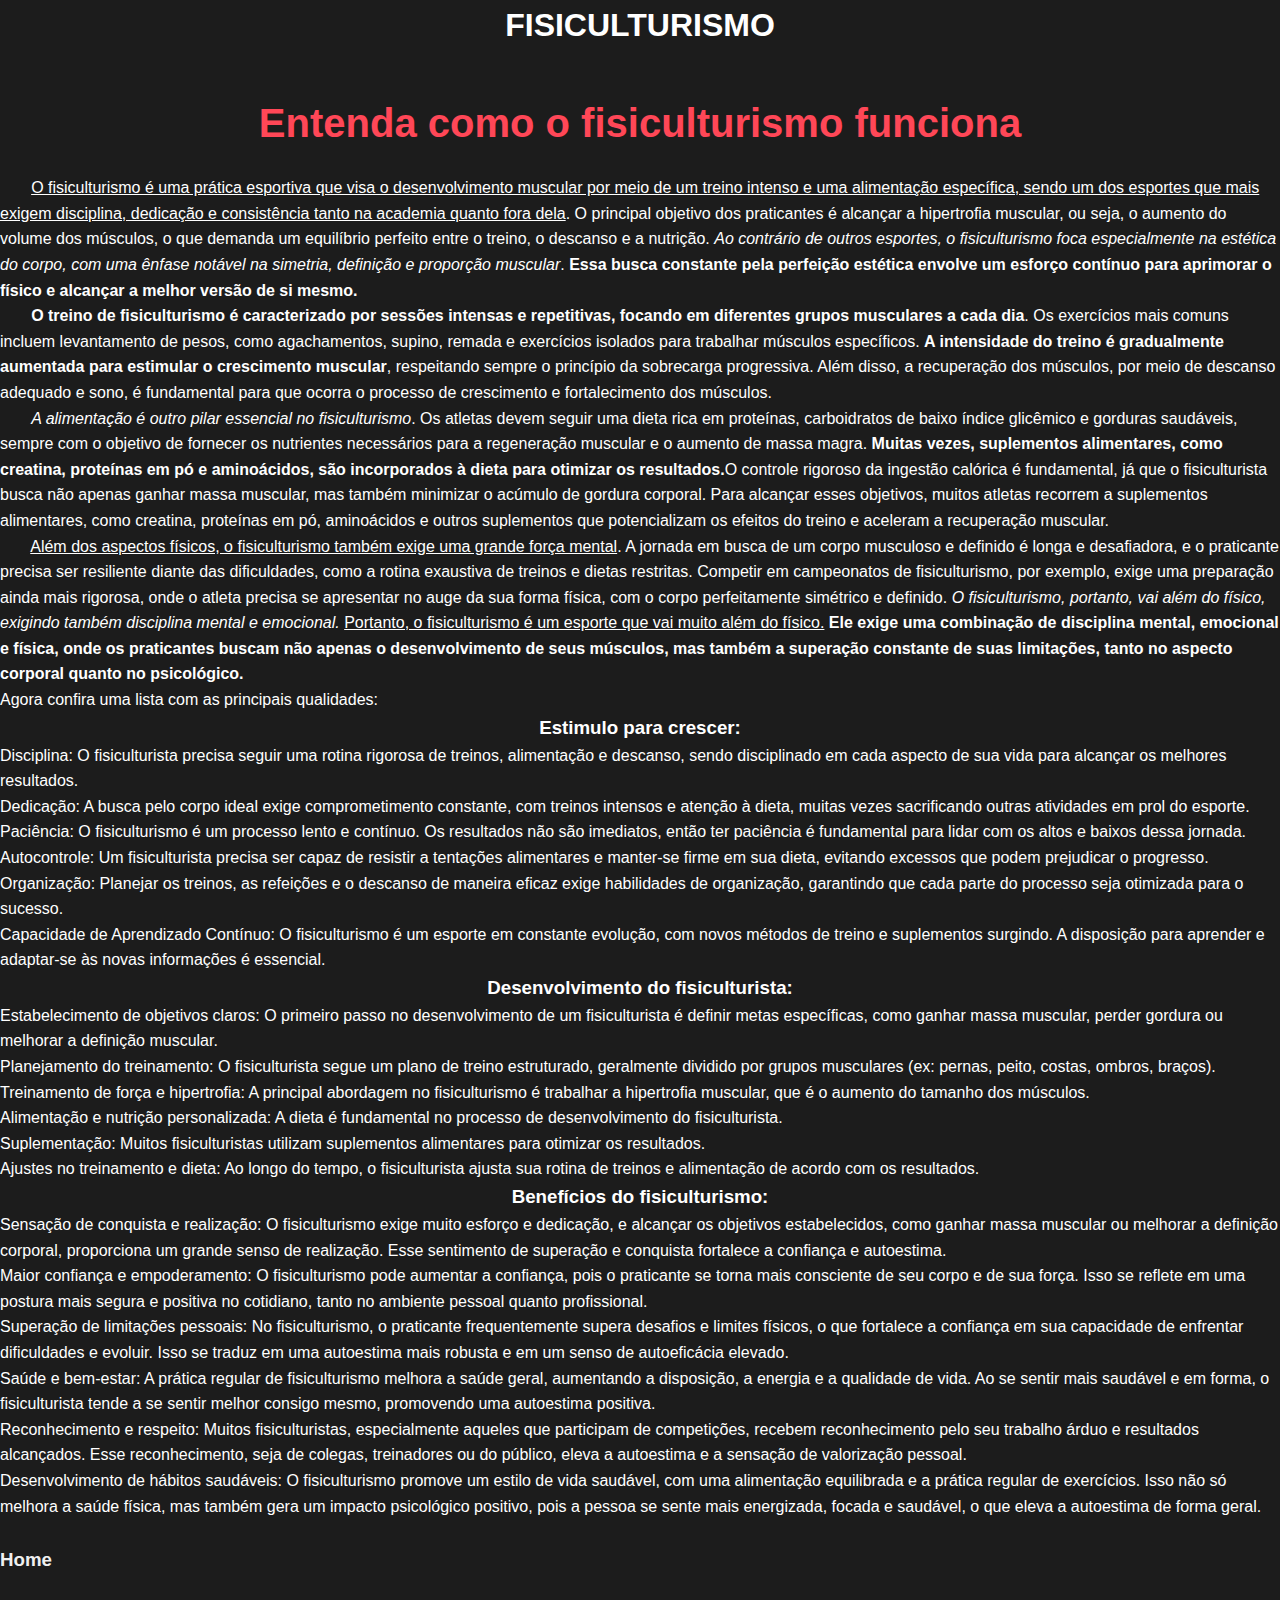
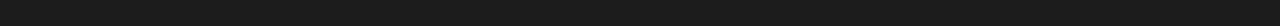
<file: ATIVIDADE 04/paginas/pagina.html>
<!DOCTYPE html>
<html lang="en">
<head>
    <meta charset="UTF-8">
    <meta name="viewport" content="width=device-width, initial-scale=1.0">
    <title>FISICULTURISMO</title>
    </head>
    <link rel="icon" href="../imagem/logo/LOGO ACADEMIA .png" type="image/png">
   </head>
    <link rel="stylesheet" href="../style.css">
    
  <CENTER>
<H1>FISICULTURISMO</H1>
<h2> Entenda como o fisiculturismo funciona</h2>
  </CENTER>  
    
     <body>
    <!--PRIMEIRO PARAGRAFO:Explica como funciona o fisiculturismo-->
      <p>&nbsp;&nbsp;&nbsp;&nbsp;&nbsp;&nbsp;
        <u>O fisiculturismo é uma prática esportiva que visa o desenvolvimento muscular por meio de um treino intenso e uma alimentação específica, sendo um dos esportes que mais exigem disciplina, dedicação e consistência tanto na academia quanto fora dela</u>. O principal objetivo dos praticantes é alcançar a hipertrofia muscular, ou seja, o aumento do volume dos músculos, o que demanda um equilíbrio perfeito entre o treino, o descanso e a nutrição. <i>Ao contrário de outros esportes, o fisiculturismo foca especialmente na estética do corpo, com uma ênfase notável na simetria, definição e proporção muscular</i>. <b>Essa busca constante pela perfeição estética envolve um esforço contínuo para aprimorar o físico e alcançar a melhor versão de si mesmo.</b>
     
      <!--SEGUNDO PARAGRAFO:Esse paragrafo explica como funciona a semana de treino.-->
       <p>
        &nbsp;&nbsp;&nbsp;&nbsp;&nbsp;&nbsp;
        <b>O treino de fisiculturismo é caracterizado por sessões intensas e repetitivas, focando em diferentes grupos musculares a cada dia</b>. Os exercícios mais comuns incluem levantamento de pesos, como agachamentos, supino, remada e exercícios isolados para trabalhar músculos específicos. <b>A intensidade do treino é gradualmente aumentada para estimular o crescimento muscular</b>, respeitando sempre o princípio da sobrecarga progressiva. Além disso, a recuperação dos músculos, por meio de descanso adequado e sono, é fundamental para que ocorra o processo de crescimento e fortalecimento dos músculos.
      <p>&nbsp;&nbsp;&nbsp;&nbsp;&nbsp;&nbsp;
      <!--TERCEIRO PARAGRAFO:Explica como funciona a alimentação do fisiculturista.-->
      <i>A alimentação é outro pilar essencial no fisiculturismo</i>. Os atletas devem seguir uma dieta rica em proteínas, carboidratos de baixo índice glicêmico e gorduras saudáveis, sempre com o objetivo de fornecer os nutrientes necessários para a regeneração muscular e o aumento de massa magra. <b>Muitas vezes, suplementos alimentares, como creatina, proteínas em pó e aminoácidos, são incorporados à dieta para otimizar os resultados.</b>O controle rigoroso da ingestão calórica é fundamental, já que o fisiculturista busca não apenas ganhar massa muscular, mas também minimizar o acúmulo de gordura corporal. Para alcançar esses objetivos, muitos atletas recorrem a suplementos alimentares, como creatina, proteínas em pó, aminoácidos e outros suplementos que potencializam os efeitos do treino e aceleram a recuperação muscular.
       <p>
        &nbsp;&nbsp;&nbsp;&nbsp;&nbsp;&nbsp;
        <!--QUARTO PARAGRADO:Finaliza dizendo o quanto o fisiculturismo precisa de dedicação -->
        <u>Além dos aspectos físicos, o fisiculturismo também exige uma grande força mental</u>. A jornada em busca de um corpo musculoso e definido é longa e desafiadora, e o praticante precisa ser resiliente diante das dificuldades, como a rotina exaustiva de treinos e dietas restritas. Competir em campeonatos de fisiculturismo, por exemplo, exige uma preparação ainda mais rigorosa, onde o atleta precisa se apresentar no auge da sua forma física, com o corpo perfeitamente simétrico e definido. <i>O fisiculturismo, portanto, vai além do físico, exigindo também disciplina mental e emocional.</i> <u>Portanto, o fisiculturismo é um esporte que vai muito além do físico.</u> <b>Ele exige uma combinação de disciplina mental, emocional e física, onde os praticantes buscam não apenas o desenvolvimento de seus músculos, mas também a superação constante de suas limitações, tanto no aspecto corporal quanto no psicológico.</b>

       <p>Agora confira uma lista com as principais qualidades:</p>
      <!--LISTAS SOBRE OS PRINCIPAIS BENEFICIOS DO FISICULTURISMO-->
    <center><h3>Estimulo para crescer:</h3></center>
    <ol>
     <li>Disciplina: O fisiculturista precisa seguir uma rotina rigorosa de treinos, alimentação e descanso, sendo disciplinado em cada aspecto de sua vida para alcançar os melhores resultados.</li>
     <li>Dedicação: A busca pelo corpo ideal exige comprometimento constante, com treinos intensos e atenção à dieta, muitas vezes sacrificando outras atividades em prol do esporte.</li>
     <li>Paciência: O fisiculturismo é um processo lento e contínuo. Os resultados não são imediatos, então ter paciência é fundamental para lidar com os altos e baixos dessa jornada.</li>
     <li> Autocontrole: Um fisiculturista precisa ser capaz de resistir a tentações alimentares e manter-se firme em sua dieta, evitando excessos que podem prejudicar o progresso.</li>
     <li> Organização: Planejar os treinos, as refeições e o descanso de maneira eficaz exige habilidades de organização, garantindo que cada parte do processo seja otimizada para o sucesso.</li>
     <li> Capacidade de Aprendizado Contínuo: O fisiculturismo é um esporte em constante evolução, com novos métodos de treino e suplementos surgindo. A disposição para aprender e adaptar-se às novas informações é essencial.</li>
    </ol>

    <ul type="circle">
    <center><h3> Desenvolvimento do fisiculturista:</h3></center>
<li> Estabelecimento de objetivos claros: O primeiro passo no desenvolvimento de um fisiculturista é definir metas específicas, como ganhar massa muscular, perder gordura ou melhorar a definição muscular. </li>
<li>  Planejamento do treinamento: O fisiculturista segue um plano de treino estruturado, geralmente dividido por grupos musculares (ex: pernas, peito, costas, ombros, braços). </li>
<li>   Treinamento de força e hipertrofia: A principal abordagem no fisiculturismo é trabalhar a hipertrofia muscular, que é o aumento do tamanho dos músculos. </li>
<li>     Alimentação e nutrição personalizada: A dieta é fundamental no processo de desenvolvimento do fisiculturista.</li>
<li>     Suplementação: Muitos fisiculturistas utilizam suplementos alimentares para otimizar os resultados.</li>
<li>  Ajustes no treinamento e dieta: Ao longo do tempo, o fisiculturista ajusta sua rotina de treinos e alimentação de acordo com os resultados.</li>
</ul>

<ul type="circle black">
       <center><h3>Benefícios do fisiculturismo:</h3> </center>
<li>   Sensação de conquista e realização: O fisiculturismo exige muito esforço e dedicação, e alcançar os objetivos estabelecidos, como ganhar massa muscular ou melhorar a definição corporal, proporciona um grande senso de realização. Esse sentimento de superação e conquista fortalece a confiança e autoestima.</li>
<li>   Maior confiança e empoderamento: O fisiculturismo pode aumentar a confiança, pois o praticante se torna mais consciente de seu corpo e de sua força. Isso se reflete em uma postura mais segura e positiva no cotidiano, tanto no ambiente pessoal quanto profissional.</li> 
<li>  Superação de limitações pessoais: No fisiculturismo, o praticante frequentemente supera desafios e limites físicos, o que fortalece a confiança em sua capacidade de enfrentar dificuldades e evoluir. Isso se traduz em uma autoestima mais robusta e em um senso de autoeficácia elevado.</li>
<li>     Saúde e bem-estar: A prática regular de fisiculturismo melhora a saúde geral, aumentando a disposição, a energia e a qualidade de vida. Ao se sentir mais saudável e em forma, o fisiculturista tende a se sentir melhor consigo mesmo, promovendo uma autoestima positiva.</li>
<li>     Reconhecimento e respeito: Muitos fisiculturistas, especialmente aqueles que participam de competições, recebem reconhecimento pelo seu trabalho árduo e resultados alcançados. Esse reconhecimento, seja de colegas, treinadores ou do público, eleva a autoestima e a sensação de valorização pessoal.</li>
<li> Desenvolvimento de hábitos saudáveis: O fisiculturismo promove um estilo de vida saudável, com uma alimentação equilibrada e a prática regular de exercícios. Isso não só melhora a saúde física, mas também gera um impacto psicológico positivo, pois a pessoa se sente mais energizada, focada e saudável, o que eleva a autoestima de forma geral.</li>
<br>
</ul>

    <h3><a href="../index.html">Home</a></h3>
    <br>
    <br>
</file>
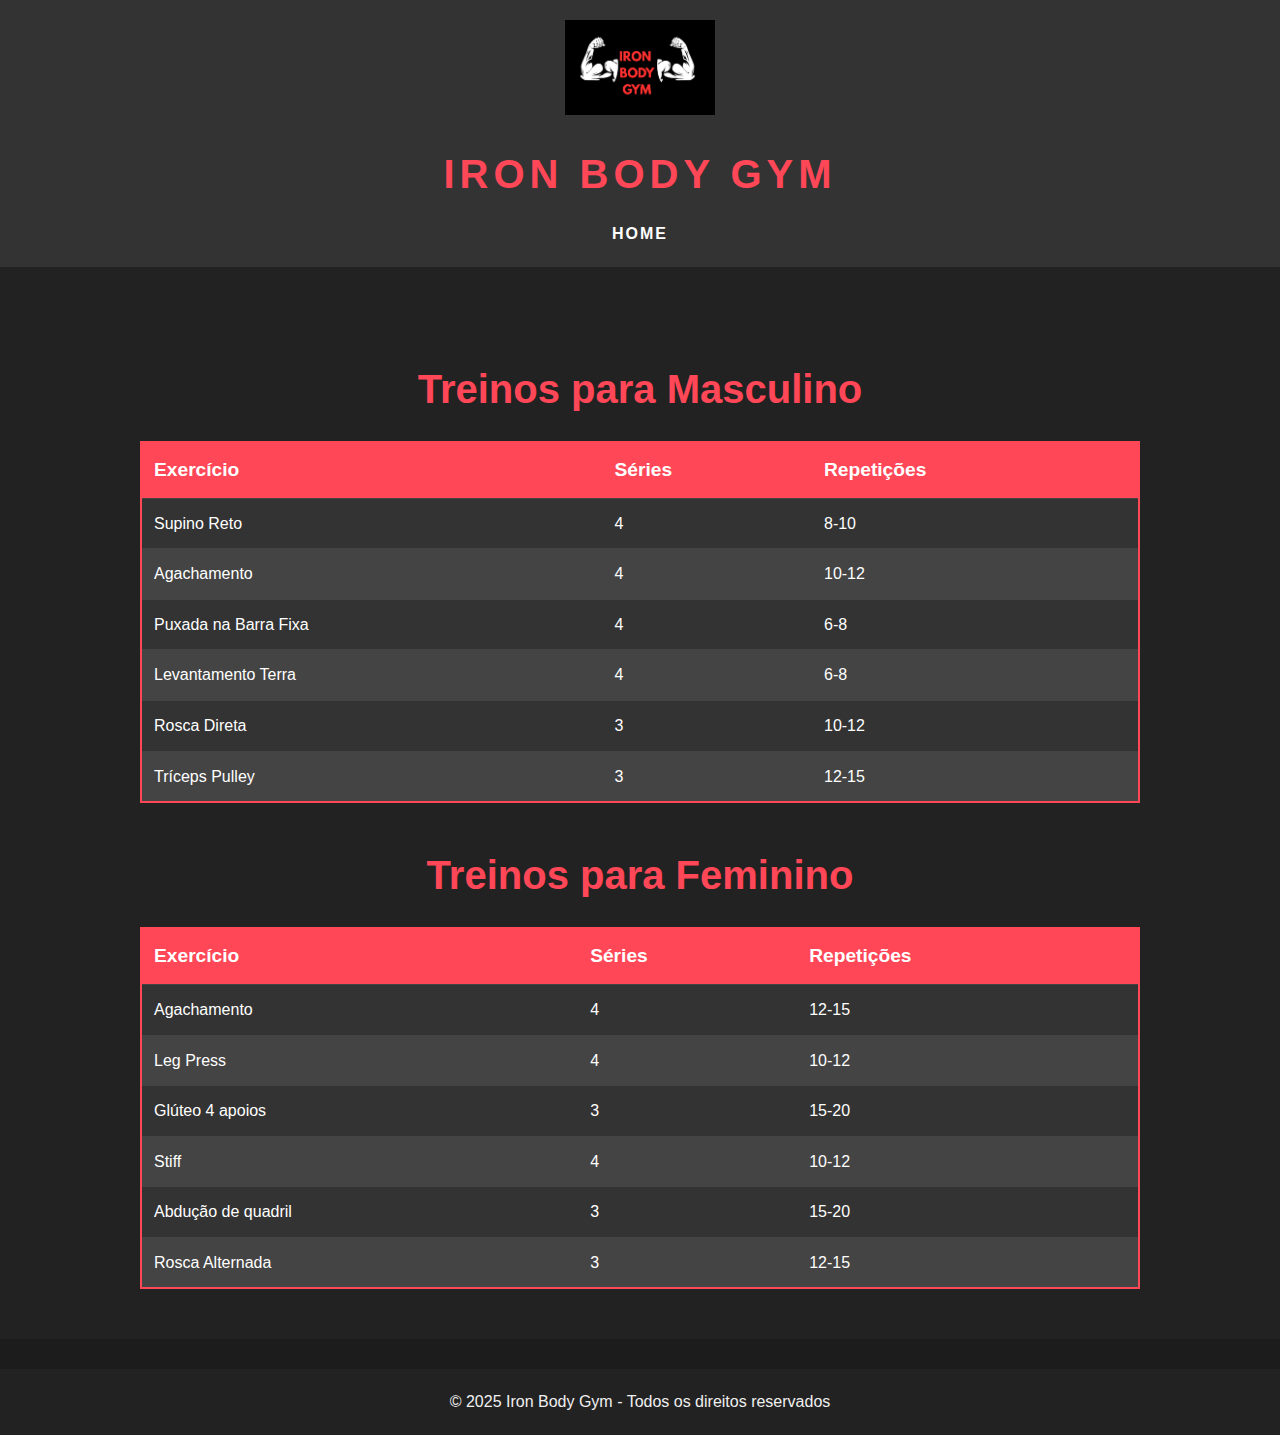
<file: ATIVIDADE 04/paginas/treinos.html>
<!DOCTYPE html>
<html lang="pt-br">
<head>
  <meta charset="UTF-8">
  <meta name="viewport" content="width=device-width, initial-scale=1.0">
  <title>Tabela de treinos - Iron Body Gym</title>
  <link rel="stylesheet" href="../style.css">
  <link rel="icon" href="../imagem/logo/LOGO ACADEMIA .png" type="image/png">
        <header id="top-header">
          <img src="../imagem/logo/LOGO ACADEMIA .png" alt="Logo Iron Body" class="logo">
          <h1>Iron Body Gym</h1>
          <nav class="top-nav">
            <a href="../index.html">Home</a>
          </nav>
        </header>
      
        <section class="treinos">
          <div class="container">
            <h2>Treinos para Masculino</h2>
            <table class="treino-tabela">
              <thead>
                <tr>
                  <th>Exercício</th>
                  <th>Séries</th>
                  <th>Repetições</th>
                </tr>
              </thead>
              <tbody>
                <tr>
                  <td>Supino Reto</td>
                  <td>4</td>
                  <td>8-10</td>
                </tr>
                <tr>
                  <td>Agachamento</td>
                  <td>4</td>
                  <td>10-12</td>
                </tr>
                <tr>
                  <td>Puxada na Barra Fixa</td>
                  <td>4</td>
                  <td>6-8</td>
                </tr>
                <tr>
                  <td>Levantamento Terra</td>
                  <td>4</td>
                  <td>6-8</td>
                </tr>
                <tr>
                  <td>Rosca Direta</td>
                  <td>3</td>
                  <td>10-12</td>
                </tr>
                <tr>
                  <td>Tríceps Pulley</td>
                  <td>3</td>
                  <td>12-15</td>
                </tr>
              </tbody>
            </table>
      
            <h2>Treinos para Feminino</h2>
            <table class="treino-tabela">
              <thead>
                <tr>
                  <th>Exercício</th>
                  <th>Séries</th>
                  <th>Repetições</th>
                </tr>
              </thead>
              <tbody>
                <tr>
                  <td>Agachamento</td>
                  <td>4</td>
                  <td>12-15</td>
                </tr>
                <tr>
                  <td>Leg Press</td>
                  <td>4</td>
                  <td>10-12</td>
                </tr>
                <tr>
                  <td>Glúteo 4 apoios</td>
                  <td>3</td>
                  <td>15-20</td>
                </tr>
                <tr>
                  <td>Stiff</td>
                  <td>4</td>
                  <td>10-12</td>
                </tr>
                <tr>
                  <td>Abdução de quadril</td>
                  <td>3</td>
                  <td>15-20</td>
                </tr>
                <tr>
                  <td>Rosca Alternada</td>
                  <td>3</td>
                  <td>12-15</td>
                </tr>
              </tbody>
            </table>
          </div>
        </section>
      
        <footer>
          <p>&copy; 2025 Iron Body Gym - Todos os direitos reservados</p>
        </footer>
      </body>
</file>
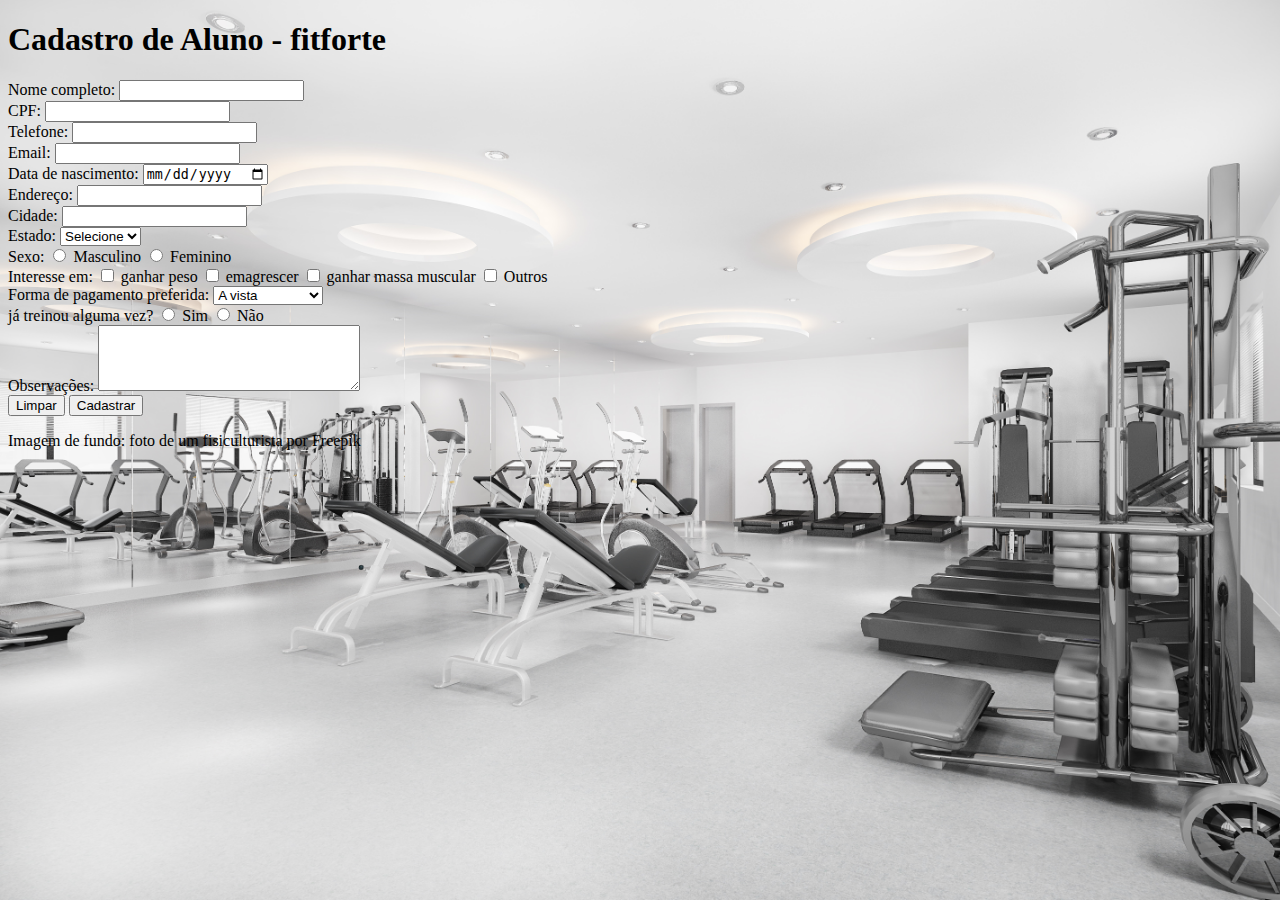
<file: index03/paginas/formulario.html>
<!DOCTYPE html>
 <html lang="pt-BR">
 <head>
     <meta charset="UTF-8">
     <title>Cadastro de Cliente</title>
     <link rel="stylesheet" href="style.css">
 </head>
 <body>
     <h1 class="titulo-formulario">Cadastro de Aluno - fitforte</h1>
 
 
             <label>Nome completo:
                 <input type="text" name="nome" required>
             </label><br>
 
             <label>CPF:
                 <input type="text" name="cpf" required>
             </label><br>
 
             <label>Telefone:
                 <input type="tel" name="telefone" required>
             </label><br>
 
             <label>Email:
                 <input type="email" name="email">
             </label><br>
 
             <label>Data de nascimento:
                 <input type="date" name="data_nascimento">
             </label><br>
 
             <label>Endereço:
                 <input type="text" name="endereco" required>
             </label><br>
 
             <label>Cidade:
                 <input type="text" name="cidade">
             </label><br>
 
             <label>Estado:
                 <select name="estado">
                     <option value="">Selecione</option>
                     <option>PR</option>
                     <option>RS</option>
                     <option>SC</option>
                     <option>SP</option>
                     <option>MG</option>
                 </select>
             </label><br>
 
             <label>Sexo:
                 <input type="radio" name="sexo" value="masculino"> Masculino
                 <input type="radio" name="sexo" value="feminino"> Feminino
             </label><br>
 
             <label>Interesse em:
                 <input type="checkbox" name="interesse" value="ganhar peso"> ganhar peso 
                 <input type="checkbox" name="interesse" value="emagrescer"> emagrescer
                 <input type="checkbox" name="interesse" value="ganhar massa muscular"> ganhar massa muscular
                 <input type="checkbox" name="interesse" value="outros"> Outros
             </label><br>
 
             <label>Forma de pagamento preferida:
                 <select name="pagamento">
                     <option>A vista</option>
                     <option>Financiamento</option>
                     <option>Consórcio</option>
                 </select>
             </label><br>
 
             <label>já treinou alguma vez?
                 <input type="radio" name="já treinou alguma vez?" value="sim"> Sim
                 <input type="radio" name="já treinou alguma vez?" value="nao"> Não
             </label><br>
 
             <label>Observações:
                 <textarea name="obs" rows="4" cols="30"></textarea>
             </label><br>
 
             <input type="reset" value="Limpar">
             <input type="submit" value="Cadastrar">
         </fieldset>
     </form>
 
     <p class="creditos">Imagem de fundo: foto de um fisiculturista por Freepik</p>
 </body>
 </html>
</file>
<file: ATIVIDADE 04/style.css>
*{
    margin: 0;
    padding: 0;
    box-sizing: border-box;
  }
  
  body {
    font-family: 'Arial', sans-serif;
    background-color: #1c1c1c; /* Fundo escuro */
    color: #fff; /* Texto branco */
    line-height: 1.6;
  }
  
  a {
    text-decoration: none;
    color: #f0f0f0;
    transition: color 0.3s ease;
  }
  
  a:hover {
    color: #ff4757; /* Cor vermelha para hover */
  }
  
  /* Cabeçalho */
  #top-header {
    background: #333; /* Fundo escuro */
    text-align: center;
    padding: 20px 0;
  }
  
  #top-header .logo {
    width: 150px; /* Ajuste do tamanho do logo */
    margin-bottom: 10px;
  }
  
  #top-header h1 {
    font-size: 2.5rem;
    font-family: 'Impact', sans-serif;
    letter-spacing: 5px;
    text-transform: uppercase;
    color: #ff4757;
    margin-top: 10px;
  }
  
  /* Navegação superior */
  .top-nav {
    display: flex;
    justify-content: center;
    gap: 20px;
    margin-top: 15px;
  }
  
  .top-nav a {
    font-size: 1rem;
    font-weight: bold;
    color: #fff;
    text-transform: uppercase;
    letter-spacing: 2px;
  }
  
  .top-nav a:hover {
    color: #ff4757; /* Red hover */
  }
  
  /* Menu principal */
  #main-menu {
    background: #222;
    padding: 15px 0;
    text-align: center;
  }
  
  #main-menu ul {
    display: flex;
    justify-content: center;
    gap: 30px;
    list-style-type: none;
  }
  
  #main-menu li a {
    font-size: 1.2rem;
    font-weight: bold;
    color: #fff;
    text-transform: uppercase;
    letter-spacing: 1px;
  }
  
  #main-menu li a:hover {
    color: #ff4757;
  }
  
  /* Seção do banner */
  .banner {
    background: #1c1c1c url('../academia/imagens/banner.jpg') no-repeat center center/cover;
    padding: 80px 0;
    text-align: center;
  }
  
  .banner p {
    font-size: 2rem;
    font-weight: bold;
    color: #fff;
    letter-spacing: 3px;
  }
  
  .banner a {
    color: #ff4757;
    font-weight: bold;
    text-transform: uppercase;
    font-size: 1.1rem;
  }
  
  /* Seção de produtos (treinos e equipamentos) */
  .produtos {
    display: flex;
    justify-content: space-around;
    gap: 30px;
    padding: 50px 0;
    text-align: center;
  }
  
  .produtos img {
    width: 45%;
    height: auto;
    border-radius: 8px;
    box-shadow: 0 4px 12px rgba(0, 0, 0, 0.3);
  }
  
  /* Botões de ação */
  .botao-acoes {
    text-align: center;
    padding: 30px 0;
  }
  
  .botao-acoes button {
    background-color: #ff4757;
    color: #fff;
    font-size: 1.2rem;
    font-weight: bold;
    padding: 15px 30px;
    border: none;
    border-radius: 5px;
    cursor: pointer;
    margin: 10px;
    transition: background-color 0.3s ease;
  }
  
  .botao-acoes button:hover {
    background-color: #ff6b81;
  }
  
  /* Rodapé */
  footer {
    background: #222;
    color: #f0f0f0;
    padding: 40px 0;
    display: flex;
    justify-content: space-around;
    gap: 50px;
  }
  
  .footer-coluna {
    flex: 1;
  }
  
  .footer-coluna h3 {
    font-size: 1.5rem;
    font-weight: bold;
    margin-bottom: 20px;
    color: #ff4757;
  }
  
  .footer-coluna a {
    display: block;
    margin-bottom: 10px;
    font-size: 1rem;
    color: #fff;
  }
  
  .footer-coluna a:hover {
    color: #ff4757;
  }
  
  /* Layout Responsivo */
  @media (max-width: 768px) {
    #main-menu ul {
      flex-direction: column;
      gap: 15px;
    }
  
    .produtos {
      flex-direction: column;
      align-items: center;
    }
  
    .produtos img {
      width: 80%;
    }
  
    .footer-coluna {
      text-align: center;
      margin-bottom: 20px;
    }
  }
  * {
    margin: 0;
    padding: 0;
    box-sizing: border-box;
  }
  
  body {
    font-family: 'Arial', sans-serif;
    background-color: #1c1c1c;
    color: #fff;
  }
  
  a {
    text-decoration: none;
    color: #f0f0f0;
    transition: color 0.3s ease;
  }
  
  a:hover {
    color: #ff4757;
  }
  
  /* Cabeçalho */
  #top-header {
    background: #333;
    text-align: center;
    padding: 20px 0;
  }
  
  #top-header .logo {
    width: 150px;
    margin-bottom: 10px;
  }
  
  #top-header h1 {
    font-size: 2.5rem;
    font-family: 'Impact', sans-serif;
    letter-spacing: 5px;
    text-transform: uppercase;
    color: #ff4757;
    margin-top: 10px;
  }
  
  /* Seção do Cadastro */
  .cadastro-form {
    display: flex;
    justify-content: center;
    align-items: center;
    height: 100vh;
    background-color: #1c1c1c;
  }
  
  .form-container {
    background-color: #222;
    padding: 40px;
    border-radius: 8px;
    box-shadow: 0 4px 12px rgba(0, 0, 0, 0.3);
    width: 100%;
    max-width: 400px;
  }
  
  h2 {
    text-align: center;
    font-size: 2rem;
    color: #ff4757;
    margin-bottom: 20px;
  }
  
  label {
    font-size: 1.1rem;
    font-weight: bold;
    color: #fff;
    margin-bottom: 10px;
    display: block;
  }
  
  input, select {
    width: 100%;
    padding: 12px;
    margin: 8px 0;
    border: 2px solid #ff4757;
    border-radius: 5px;
    background-color: #333;
    color: #fff;
    font-size: 1rem;
  }
  
  input[type="password"] {
    letter-spacing: 2px;
  }
  
  button {
    background-color: #ff4757;
    color: #fff;
    font-size: 1.2rem;
    font-weight: bold;
    padding: 15px 30px;
    border: none;
    border-radius: 5px;
    cursor: pointer;
    width: 100%;
    transition: background-color 0.3s ease;
  }
  
  button:hover {
    background-color: #ff6b81;
  }
  
  /* Rodapé */
  footer {
    background-color: #222;
    color: #f0f0f0;
    padding: 20px 0;
    text-align: center;
    margin-top: 20px;
  }
  * {
    margin: 0;
    padding: 0;
    box-sizing: border-box;
  }
  
  body {
    font-family: 'Arial', sans-serif;
    background-color: #1c1c1c;
    color: #fff;
  }
  
  a {
    text-decoration: none;
    color: #f0f0f0;
    transition: color 0.3s ease;
  }
  
  a:hover {
    color: #ff4757;
  }
  
  /* Cabeçalho */
  #top-header {
    background: #333;
    text-align: center;
    padding: 20px 0;
  }
  
  #top-header .logo {
    width: 150px;
    margin-bottom: 10px;
  }
  
  #top-header h1 {
    font-size: 2.5rem;
    font-family: 'Impact', sans-serif;
    letter-spacing: 5px;
    text-transform: uppercase;
    color: #ff4757;
    margin-top: 10px;
  }
  
  .top-nav {
    display: flex;
    justify-content: center;
    gap: 20px;
    margin-top: 15px;
  }
  
  .top-nav a {
    font-size: 1rem;
    font-weight: bold;
    color: #fff;
    text-transform: uppercase;
    letter-spacing: 2px;
  }
  
  .top-nav a:hover {
    color: #ff4757;
  }
  
  /* Seção da Tabela Nutricional */
  .tabela-nutricional {
    padding: 50px 20px;
    background-color: #222;
    text-align: center;
  }
  
  .container {
    max-width: 800px;
    margin: 0 auto;
  }
  
  h2 {
    font-size: 2.5rem;
    color: #ff4757;
    margin-bottom: 20px;
  }
  
  table {
    width: 100%;
    border-collapse: collapse;
    margin-top: 20px;
    border: 2px solid #ff4757;
  }
  
  th {
    background-color: #ff4757;
    color: #fff;
    padding: 12px;
    font-size: 1.2rem;
    text-align: left;
  }
  
  td {
    background-color: #333;
    color: #fff;
    padding: 12px;
    font-size: 1rem;
    text-align: left;
    border-top: 1px solid #444;
  }
  
  tr:nth-child(even) td {
    background-color: #444;
  }
  
  footer {
    background-color: #222;
    color: #f0f0f0;
    padding: 20px 0;
    text-align: center;
    margin-top: 30px;
  }
  * {
    margin: 0;
    padding: 0;
    box-sizing: border-box;
  }
  
  body {
    font-family: 'Arial', sans-serif;
    background-color: #1c1c1c;
    color: #fff;
  }
  
  a {
    text-decoration: none;
    color: #f0f0f0;
    transition: color 0.3s ease;
  }
  
  a:hover {
    color: #ff4757;
  }
  
  /* Cabeçalho */
  #top-header {
    background: #333;
    text-align: center;
    padding: 20px 0;
  }
  
  #top-header .logo {
    width: 150px;
    margin-bottom: 10px;
  }
  
  #top-header h1 {
    font-size: 2.5rem;
    font-family: 'Impact', sans-serif;
    letter-spacing: 5px;
    text-transform: uppercase;
    color: #ff4757;
    margin-top: 10px;
  }
  
  .top-nav {
    display: flex;
    justify-content: center;
    gap: 20px;
    margin-top: 15px;
  }
  
  .top-nav a {
    font-size: 1rem;
    font-weight: bold;
    color: #fff;
    text-transform: uppercase;
    letter-spacing: 2px;
  }
  
  .top-nav a:hover {
    color: #ff4757;
  }
  
  /* Seção de Treinos */
  .treinos {
    padding: 50px 20px;
    background-color: #222;
    text-align: center;
  }
  
  .container {
    max-width: 1000px;
    margin: 0 auto;
  }
  
  h2 {
    font-size: 2.5rem;
    color: #ff4757;
    margin-bottom: 20px;
    margin-top: 40px;
  }
  
  .treino-tabela {
    width: 100%;
    margin-top: 20px;
    border-collapse: collapse;
    border: 2px solid #ff4757;
  }
  
  th {
    background-color: #ff4757;
    color: #fff;
    padding: 12px;
    font-size: 1.2rem;
    text-align: left;
  }
  
  td {
    background-color: #333;
    color: #fff;
    padding: 12px;
    font-size: 1rem;
    text-align: left;
    border-top: 1px solid #444;
  }
  
  tr:nth-child(even) td {
    background-color: #444;
  }
  
  footer {
    background-color: #222;
    color: #f0f0f0;
    padding: 20px 0;
    text-align: center;
    margin-top: 30px;
  }
</file>
<file: index03/paginas/style.css>
body {
    background-image: url(../imagem/3d-rendering-modern-loft-gym-fitness.jpg);
    background-size: cover;
    background-repeat: no-repeat;
    background-attachment: fixed;
}.grupo-formulario {
    background-color: rgba(255, 255, 255, 0.9); 
    padding: 20px;
    border-radius: 10px;

}
</file>
